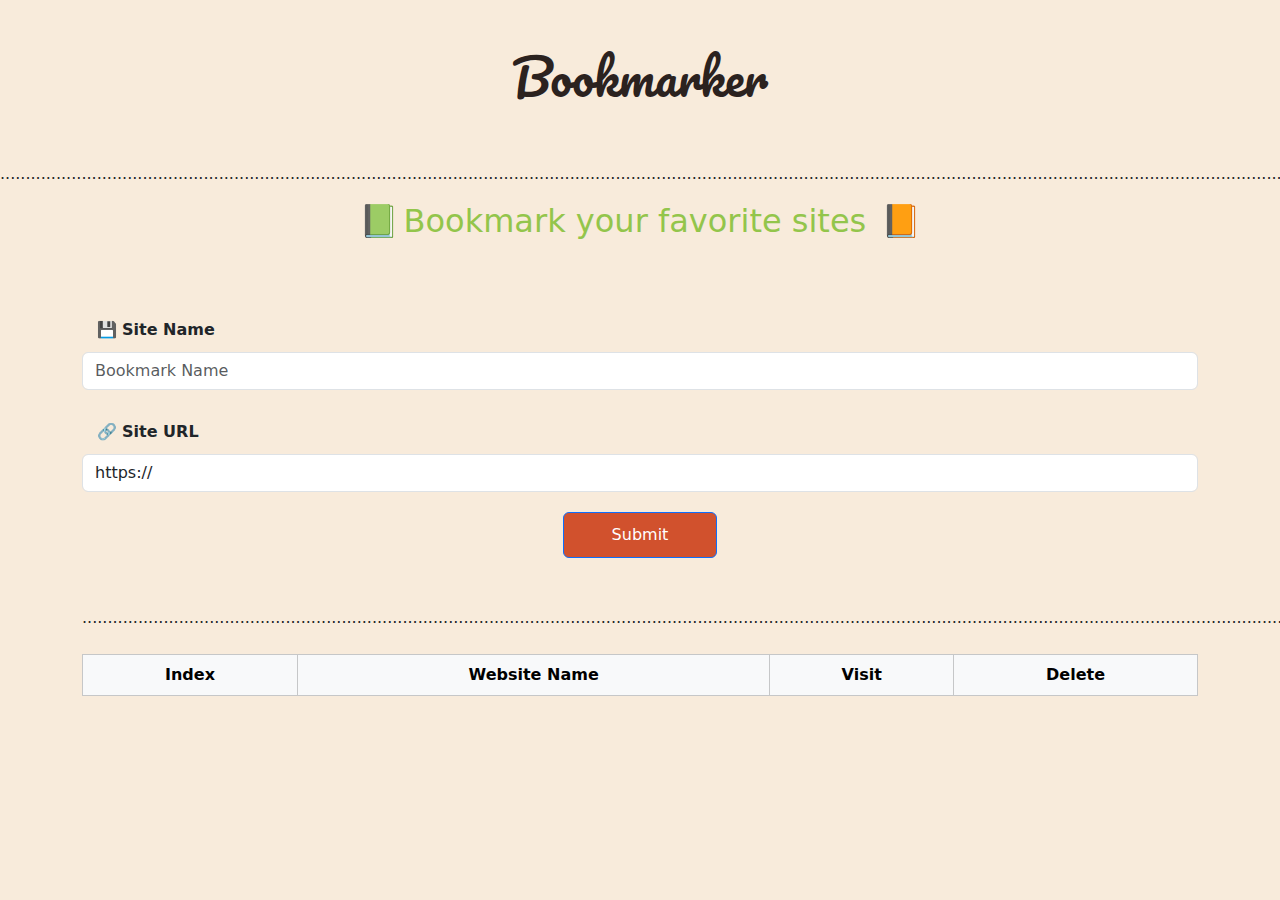
<file: BookMarker Task/BMark.html>
<!DOCTYPE html>
<html lang="en">

<head>
    <link rel="stylesheet" href="BMark.css">
    <meta charset="UTF-8">
    <link rel="stylesheet" href="bootstrap-5.3.3-dist/bootstrap-5.3.3-dist/css/bootstrap.min.css">
    <meta name="viewport" content="width=device-width, initial-scale=1.0">
    <link href="https://fonts.googleapis.com/css2?family=Pacifico&display=swap" rel="stylesheet">
    <title> Bookmarker </title>
</head>

<body style="background-color: #f8ebdb;">

    <!-- First section -->
    <div class="container text-center mt-5">
        <h1 class="bookmarker-title"> Bookmarker</h1>
    </div>
    <p class="text-center mt-5">
        .....................................................................................................................................................................................................................................................................................
    </p>


    <!-- Middle section -->
    <div class="container text-center mt-2">
        <h2> <span>📗</span>Bookmark your favorite sites <span>📙</span></h2>
    </div>
    <div class=" container">
        <form id="myForm" class="form-group mt-5">
            <label id="firstLable" for="siteName"><span>💾</span>Site Name</label>
            <input type="text" class="form-control" id="siteName" placeholder="Bookmark Name">

            <label id="secLable" for="siteUrl"><span>🔗</span>Site URL</label>
            <input type="url" class="form-control" id="siteUrl" placeholder="Website URL">

            <center><button id="submitButton" onclick=" summession() " type="button"
                class="btn btn-primary px-5">Submit</button></center>
        </form>
        <p class="text-center mt-5">
            .....................................................................................................................................................................................................................................................................................
        </p>
    </div>

    <!-- Final section -->
    <div class="container mt-4">
        <table class="table table-bordered text-center">
            <thead class="table-light">
                <tr>
                    <th>Index</th>
                    <th>Website Name</th>
                    <th>Visit</th>
                    <th>Delete</th>
                </tr>
            </thead>

            <tbody id="sites">
            </tbody>

        </table>
    </div>


    <script src="BMark.js"></script>
    <script src="bootstrap-5.3.3-dist/bootstrap-5.3.3-dist/js/bootstrap.bundle.min.js"></script>
</body>

</html>
</file>
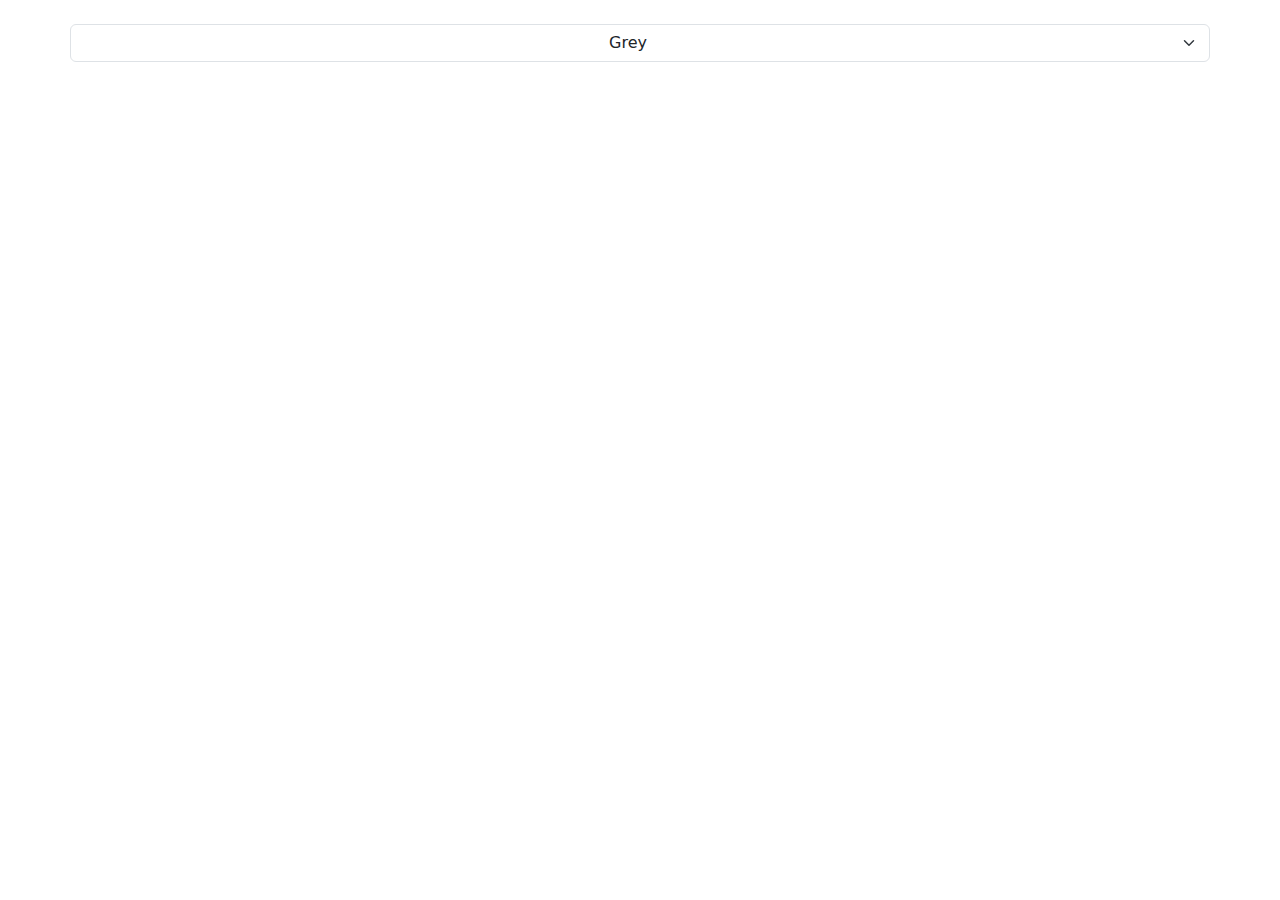
<file: BookMarker Task/test.html>
<!DOCTYPE html>
<html lang="en">

<head>
    <meta charset="UTF-8">
    <meta name="viewport" content="width=device-width, initial-scale=1.0">
    <link rel="stylesheet" href="bootstrap-5.3.3-dist/bootstrap-5.3.3-dist/css/bootstrap.min.css">
    <title>Select Your Favourite Colour</title>
</head>

<body>
    <section>
        <select class="form-select container text-center mt-4 " onchange="showColor()" id="colorSelect">
            <option value="Grey">Grey</option>
            <option value="Yellow">Yellow</option>
            <option value="Red">Red</option>
            <option value="Blue">Blue</option>
        </select>
    </section>
    <div id="color"> </div>

    <script>
        function showColor() {
            var colorSelect = document.getElementById("colorSelect").value;
            document.getElementById("color").innerHTML = "You selected:" + colorSelect;
        }
    </script>
</body>

</html>
</file>
<file: BookMarker Task/BMark.css>
body {
    font-family: "PT Sans Caption", sans-serif;
    box-sizing: border-box;
    margin: 0;
    padding: 0;
    background-color: #d57500;
}

/* First section */
h1.bookmarker-title {
    font-family: 'Pacifico', cursive;
    font-size: 3rem;
    color: #2b221f;
    position: relative;
    display: inline-block;
    cursor: pointer;
}

h1.first {
    background-color: hsla(33, 100%, 50%, 0.555);

}

div.container h2 {
    width: 100%;
    color: #93C54B;
}


/* Middle section */
div.container form #firstLable {
    font-weight: bold;
    margin-top: 20px;
    padding: 10px;
}

div.container form #secLable {
    font-weight: bold;
    margin-top: 20px;
    padding: 10px;
}

span {
    margin: 5px;
}

div.container button#submitButton.btn {
    background-color: #d1512d;
    margin-top: 20px;
    padding: 10px;
}

div.container button#btn.btn:hover {
    background-color: #a03315;
}

/* Final section */
table {
    width: 100%;
    margin-top: 20px;
}
</file>
